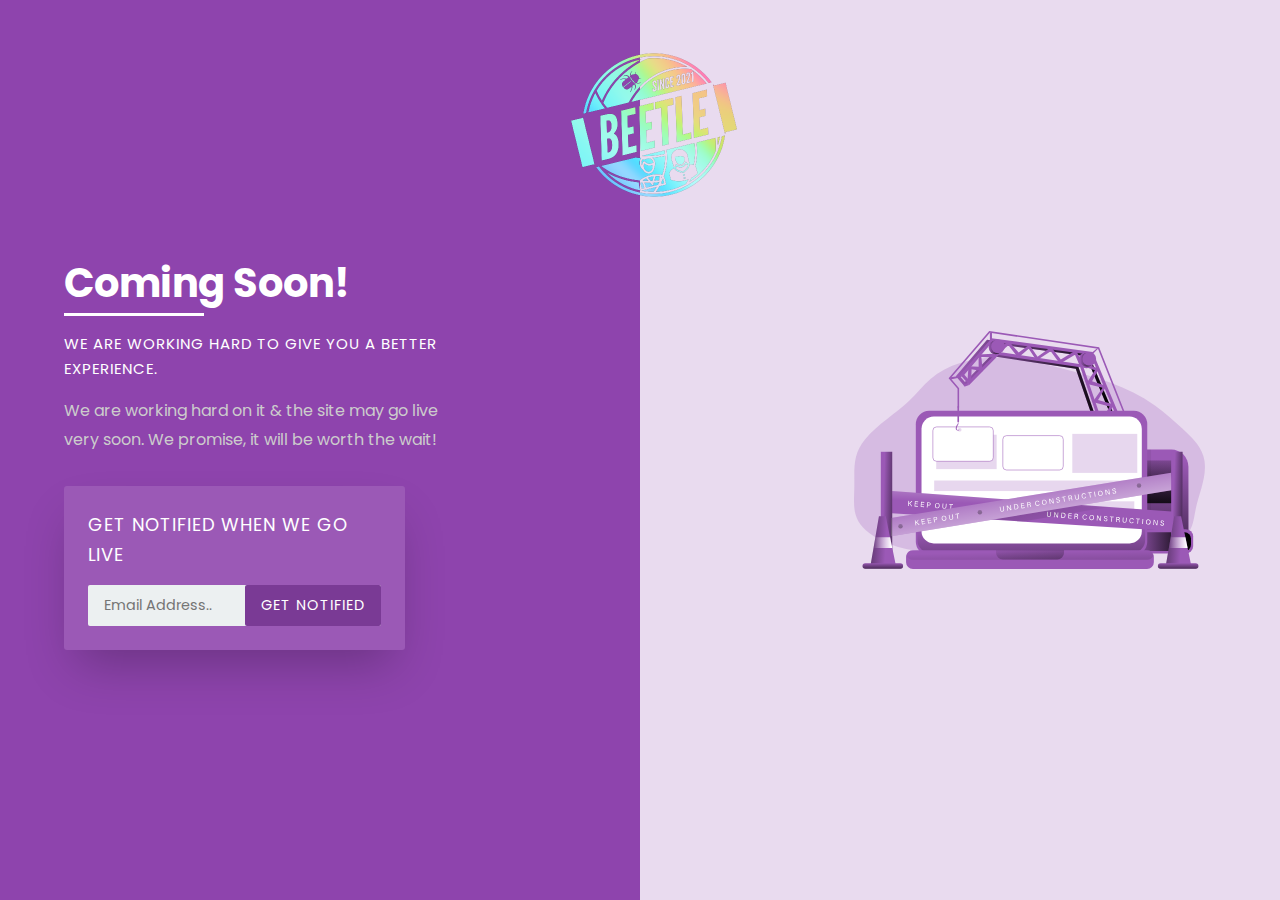
<file: index.html>
<!DOCTYPE html>
<html lang="en">
<head>
    <meta charset="UTF-8">
    <meta name="viewport" content="width=device-width, initial-scale=1.0">
    <link rel="icon" href="logo.png" type="image/icon type">
    <link rel="stylesheet" href="style.css">
    <link href="https://fonts.googleapis.com/css?family=Poppins:400,600&display=swap" rel="stylesheet">
    <title>Coming Soon</title>
</head>
<body>
    <div class="uc__wrapper">
        <div class="uc__details">
            <h1 class="title">Coming Soon!</h1>
            <h3 class="intro">
                We are working hard to give you a better experience.
            </h3>
            <p class="uc__description">
                We are working hard on it & the site may go live very soon. We promise, it will be worth the wait!
            </p>
            <div class="uc__subscribe">
                <h3>Get Notified When We Go Live</h3>
                <div class="uc__form">
                    <form action="#">
                        <input type="email" class="email" placeholder="Email Address..">
                        <input type="submit" class="submit" value="Get Notified">
                    </form>
                </div>
            </div>
        </div>
        <div class="logo">
            <img src="logo.png" height="250px" width="250px">
        </div>
        <div class="uc__art">
            <img src="under_construction.svg" alt="">
        </div>
    </div>
</body>
</html>
</file>
<file: style.css>
* {
    margin: 0;
    padding: 0;
    box-sizing: border-box;
}

html, body {
    height: 100%;
}

body {
    font-size: 1rem;
    line-height: 1.65;
    font-family: 'Poppins', sans-serif;
    background: linear-gradient(to right, #8e44ad 50%, #e9dbef 50%);
    color: #fff;
}

/*Main Styles*/

.uc__wrapper {
    height: 100vh;
    display: flex;
    justify-content: space-between;
}

.uc__details {
    flex-basis: 50%;
    display: flex;
    flex-direction: column;
    padding: 0 4rem;
    align-items: flex-start;
    justify-content: center;
}

.uc__art {
    flex-basis: 50%;
    display: flex;
    align-items: center;
    justify-content: center;
}

.uc__art img {
    width: 70%;
}

.logo
{
    display: flex;
   margin-left: 0px;
}

.title {
    display: inline-block;
    font-size: 40px;
    position: relative;
    margin-bottom: 1rem;
}

.title::after {
    content: '';
    position: absolute;
    bottom: 0;
    left: 0;
    height: 3px;
    background-color: #fff;
    width: 140px;
}

.intro {
    font-size: 15px;
    font-weight: normal;
    text-transform: uppercase;
    letter-spacing: 1px;
    margin-bottom: 1rem;
}

.uc__description {
    margin-bottom: 2rem;
    line-height: 1.77;
    color: #ccc;
}

.uc__subscribe {
    background-color: #9b59b6;
    padding: 1.5rem;
    width: 85%;
    border-radius: 3px;
    box-shadow: 0 25px 50px -12px rgba(0, 0, 0, .25);
}

.uc__subscribe h3 {
    font-weight: normal;
    text-transform: uppercase;
    font-size: 18px;
    letter-spacing: 1px;
    margin-bottom: 1rem;
}

.uc__form {
    position: relative;
}

.uc__form input {
    font-family: inherit;
    outline: none;
    font-size: 90%;
    padding: 10px 1rem;
    border: none;
    display: block;
    border-radius: 2px;
}

.uc__form .email {
    width: 100%;
    background-color: #ecf0f1;
}

.uc__form .submit {
    position: absolute;
    top: 0;
    right: 0;
    background-color: #7a3a95;
    color: #fff;
    text-transform: uppercase;
    letter-spacing: 1px;
    cursor: pointer;
    transition: background-color .22s ease;
}

.uc__form .submit:hover {
    background-color: #8e44ad;
}
</file>
